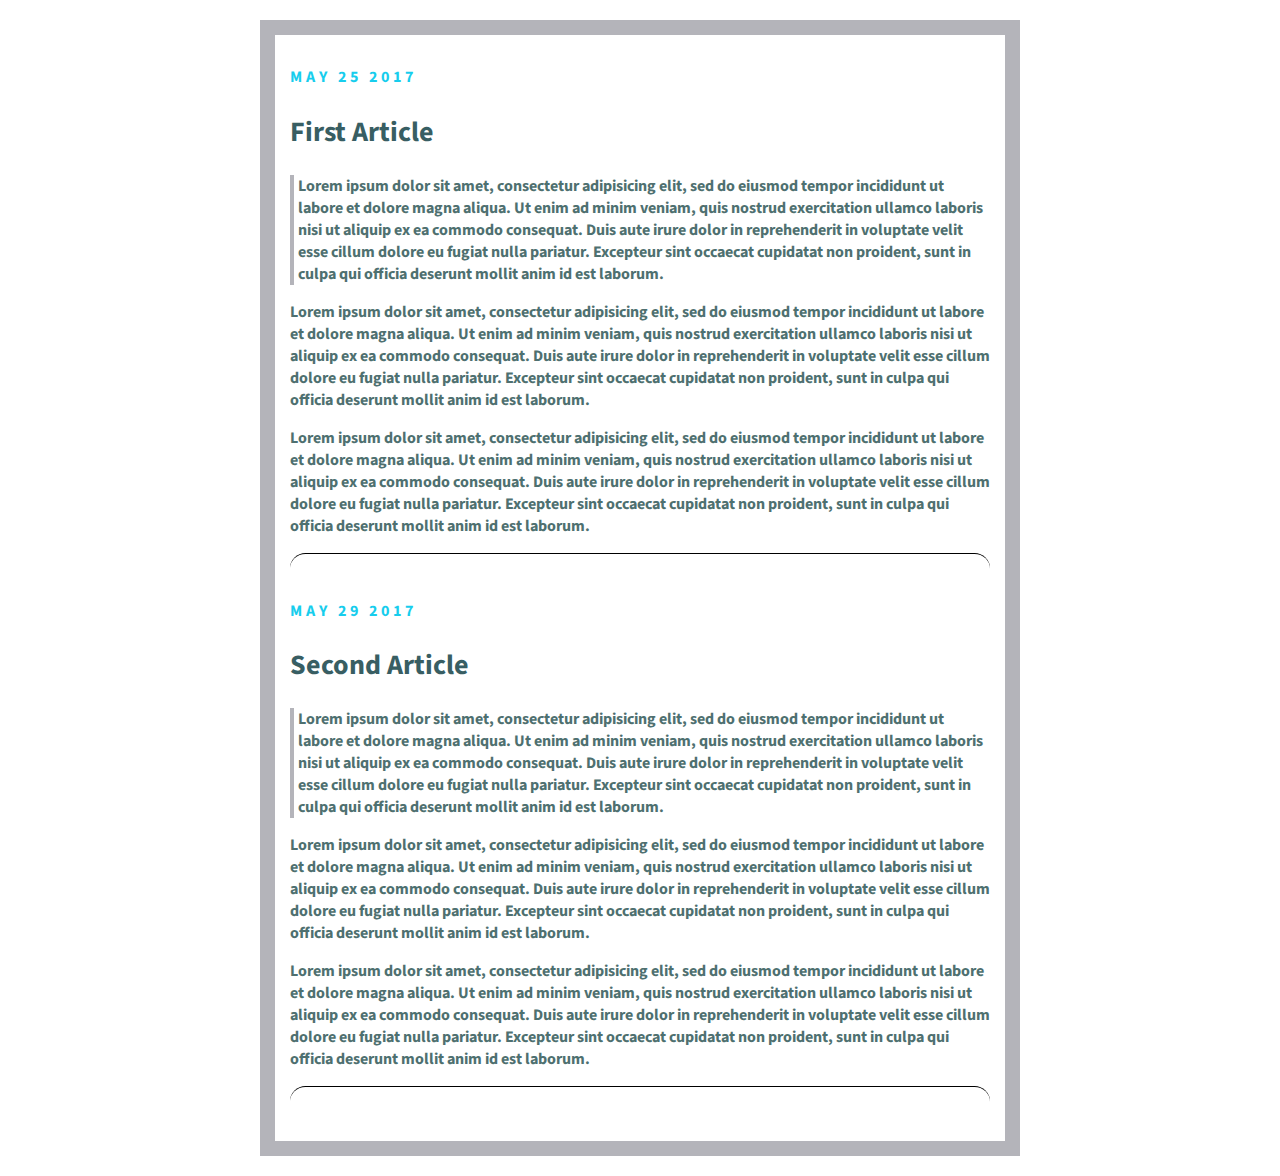
<file: index.html>
<!DOCTYPE html>
<html>
<head>
	<link href="https://fonts.googleapis.com/css?family=Source+Sans+Pro:400,700" rel="stylesheet">
	<link rel="stylesheet" type="text/css" href="blog.css">
	<title>Jibin's BLOG</title>
</head>
<body>
	<div class="post">
		<p class="date">May 25 2017</p>

		<h2>First Article</h1>

		<p class="border-left">Lorem ipsum dolor sit amet, consectetur adipisicing elit, sed do eiusmod
		tempor incididunt ut labore et dolore magna aliqua. Ut enim ad minim veniam,
		quis nostrud exercitation ullamco laboris nisi ut aliquip ex ea commodo
		consequat. Duis aute irure dolor in reprehenderit in voluptate velit esse
		cillum dolore eu fugiat nulla pariatur. Excepteur sint occaecat cupidatat non
		proident, sunt in culpa qui officia deserunt mollit anim id est laborum.</p>

		<p>Lorem ipsum dolor sit amet, consectetur adipisicing elit, sed do eiusmod
		tempor incididunt ut labore et dolore magna aliqua. Ut enim ad minim veniam,
		quis nostrud exercitation ullamco laboris nisi ut aliquip ex ea commodo
		consequat. Duis aute irure dolor in reprehenderit in voluptate velit esse
		cillum dolore eu fugiat nulla pariatur. Excepteur sint occaecat cupidatat non
		proident, sunt in culpa qui officia deserunt mollit anim id est laborum.</p>

		<p>Lorem ipsum dolor sit amet, consectetur adipisicing elit, sed do eiusmod
		tempor incididunt ut labore et dolore magna aliqua. Ut enim ad minim veniam,
		quis nostrud exercitation ullamco laboris nisi ut aliquip ex ea commodo
		consequat. Duis aute irure dolor in reprehenderit in voluptate velit esse
		cillum dolore eu fugiat nulla pariatur. Excepteur sint occaecat cupidatat non
		proident, sunt in culpa qui officia deserunt mollit anim id est laborum.</p>

	</div>

<hr>

	<div class="post">

		<p class="date">May 29 2017</p>

		<h2>Second Article</h1>

		<p class="border-left">Lorem ipsum dolor sit amet, consectetur adipisicing elit, sed do eiusmod
		tempor incididunt ut labore et dolore magna aliqua. Ut enim ad minim veniam,
		quis nostrud exercitation ullamco laboris nisi ut aliquip ex ea commodo
		consequat. Duis aute irure dolor in reprehenderit in voluptate velit esse
		cillum dolore eu fugiat nulla pariatur. Excepteur sint occaecat cupidatat non
		proident, sunt in culpa qui officia deserunt mollit anim id est laborum.</p>

		<p>Lorem ipsum dolor sit amet, consectetur adipisicing elit, sed do eiusmod
		tempor incididunt ut labore et dolore magna aliqua. Ut enim ad minim veniam,
		quis nostrud exercitation ullamco laboris nisi ut aliquip ex ea commodo
		consequat. Duis aute irure dolor in reprehenderit in voluptate velit esse
		cillum dolore eu fugiat nulla pariatur. Excepteur sint occaecat cupidatat non
		proident, sunt in culpa qui officia deserunt mollit anim id est laborum.</p>

		<p>Lorem ipsum dolor sit amet, consectetur adipisicing elit, sed do eiusmod
		tempor incididunt ut labore et dolore magna aliqua. Ut enim ad minim veniam,
		quis nostrud exercitation ullamco laboris nisi ut aliquip ex ea commodo
		consequat. Duis aute irure dolor in reprehenderit in voluptate velit esse
		cillum dolore eu fugiat nulla pariatur. Excepteur sint occaecat cupidatat non
		proident, sunt in culpa qui officia deserunt mollit anim id est laborum.</p>

	</div>

	<hr>

</body>
</html>
</file>
<file: blog.css>
.date{
	text-transform: uppercase;
	color: #17CDED;
	letter-spacing: 4px;
}

h2{
	font-size: 28px;
	color: #385E63;
	font-weight: bold;
}

.border-left{
	border-left: 4px solid #B4B4BA;
	padding-left: 0.5%;
	font-weight: 700;
	color: #4E7070;
	
}

p{
	font-weight: 700;
	color: #4E7070;
}

hr {
    height: 30px;
    border-style: solid;
    border-color: black;
    border-width: 1px 0 0 0;
    border-radius: 20px;
}
hr:before { /* Not really supposed to work, but does */
    display: block;
    content: "";
    height: 30px;
    margin-top: -31px;
    border-style: solid;
    border-color: black;
    border-width: 0 0 1px 0;
    border-radius: 20px;
}

body{
	font-family: Source Sans Pro;
	border: 15px solid #B4B4BA;
	padding: 1.2%;
	max-width: 700px;
	width: 80%;
	margin: 20px auto;
}
</file>
